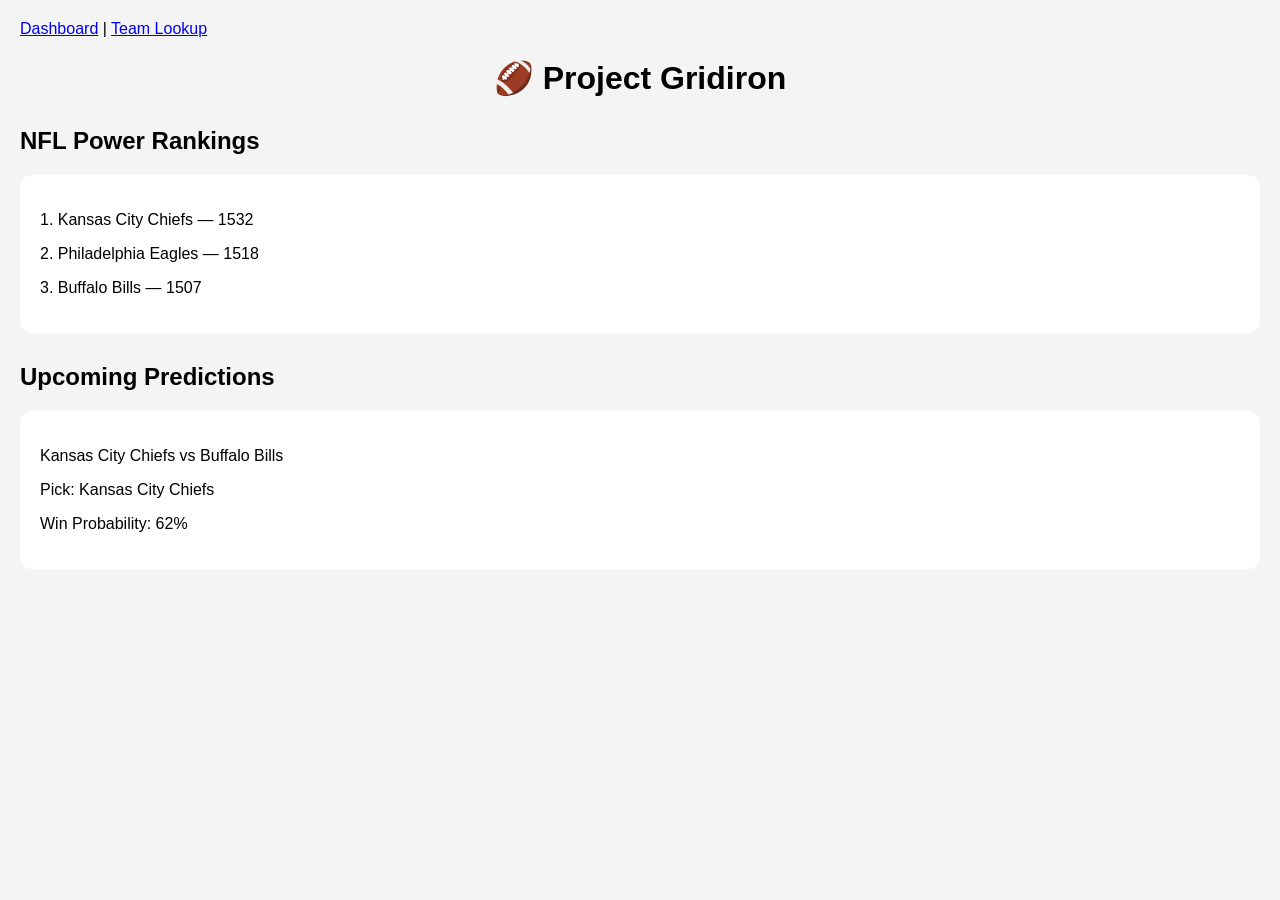
<file: website/index.html>
<!DOCTYPE html>
<html>

<head>
    <title>Project Gridiron</title>
    <link rel="stylesheet" href="style.css">
</head>

<body>
 <nav>
    <a href="index.html">Dashboard</a>
    |
    <a href="team.html">Team Lookup</a>
</nav>   

<h1>🏈 Project Gridiron</h1>

<h2>NFL Power Rankings</h2>

<div id="rankings" class="card"></div>


<h2>Upcoming Predictions</h2>

<div id="predictions" class="card"></div>


<script src="data.js"></script>
<script src="teams.js"></script>
<script src="app.js"></script>

</body>

</html>
</file>
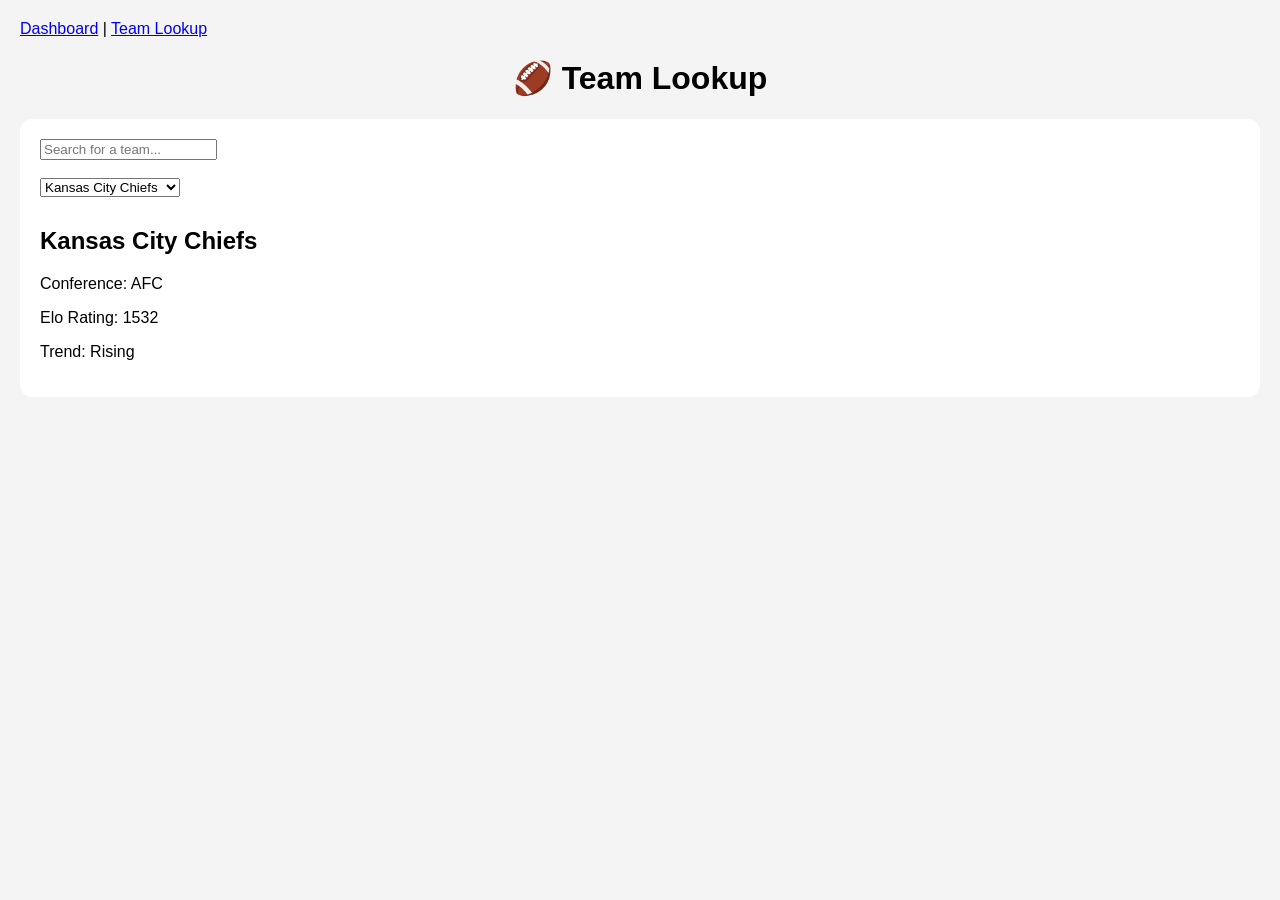
<file: website/team.html>
<!DOCTYPE html>
<html>

<head>
    <title>Project Gridiron Team Lookup</title>
    <link rel="stylesheet" href="style.css">
</head>

<body>

<nav>
    <a href="index.html">Dashboard</a>
    |
    <a href="team.html">Team Lookup</a>
</nav>

<h1>🏈 Team Lookup</h1>

<div class="card">

<input
    type="text"
    id="team-search"
    placeholder="Search for a team..."
>

<br><br>

<select id="team-select"></select>

<div id="team-info"></div>

</div>


<script src="teams.js"></script>

<script>

const selector = document.getElementById("team-select");
const info = document.getElementById("team-info");
const search = document.getElementById("team-search");


function populateSelector(filter = "") {

    selector.innerHTML = "";

    teams.forEach((team, index) => {

        if (team.name.toLowerCase().includes(filter.toLowerCase())) {

            selector.innerHTML += `
                <option value="${index}">
                    ${team.name}
                </option>
            `;

        }

    });

}


function showTeam(index) {

    const team = teams[index];

    if (!team) {
        info.innerHTML = "<p>No team selected.</p>";
        return;
    }

    info.innerHTML = `

        <h2>${team.name}</h2>

        <p>Conference: ${team.conference}</p>

        <p>Elo Rating: ${team.rating}</p>

        <p>Trend: ${team.trend}</p>

    `;

}


selector.addEventListener("change", function () {

    showTeam(this.value);

});


search.addEventListener("input", function () {

    populateSelector(this.value);

    if (selector.options.length > 0) {

        showTeam(selector.value);

    } else {

        info.innerHTML = "<p>No teams found.</p>";

    }

});


populateSelector();

showTeam(0);

</script>


</body>

</html>
</file>
<file: website/style.css>
body {
    font-family: Arial, sans-serif;
    margin: 20px;
    background: #f4f4f4;
}

h1 {
    text-align: center;
}

h2 {
    margin-top: 30px;
}

.card {
    background: white;
    padding: 20px;
    margin: 15px 0;
    border-radius: 12px;
}
</file>
